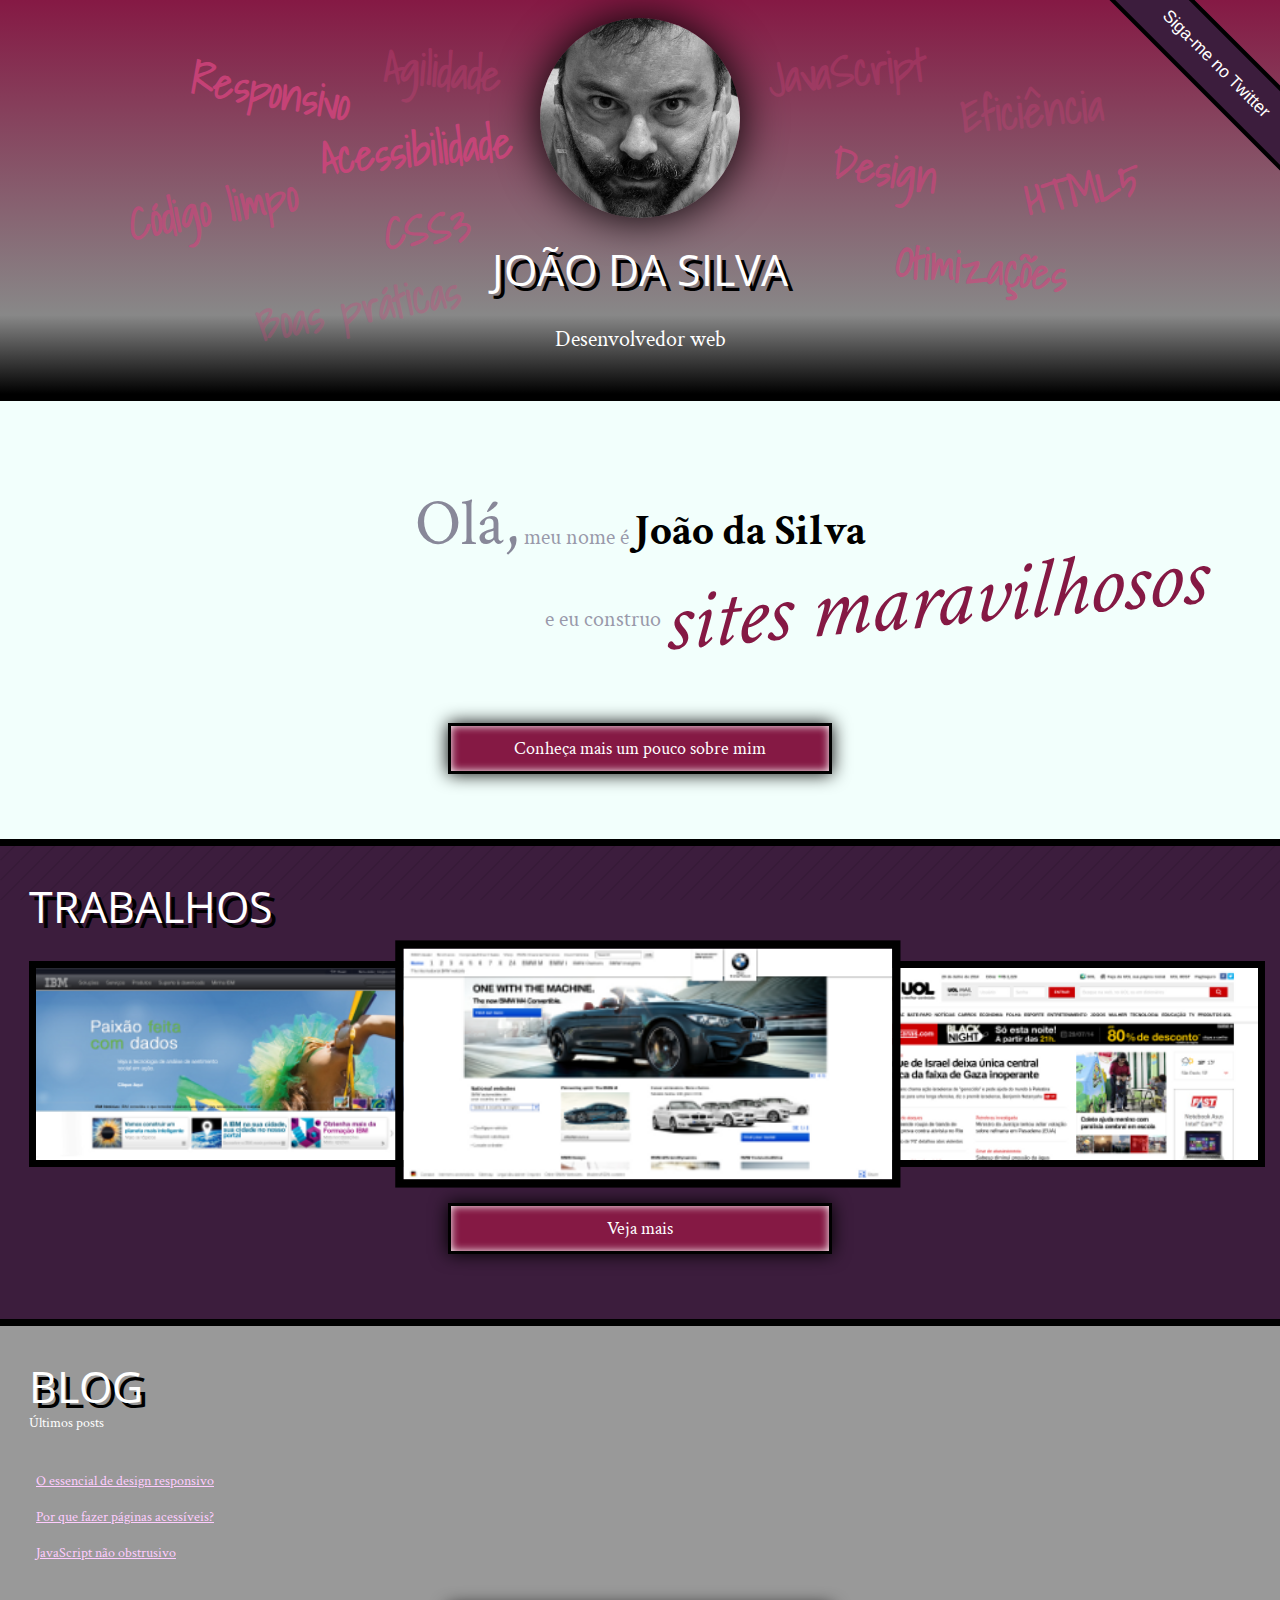
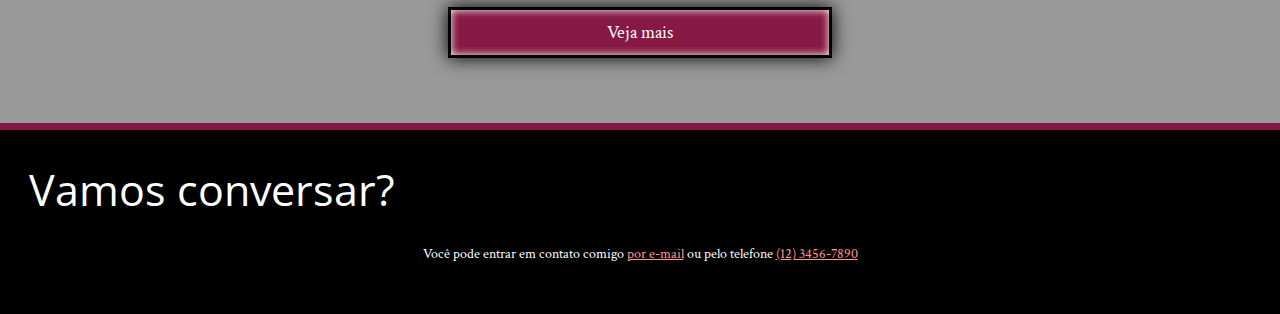
<file: index.html>
<!DOCTYPE html>
<html>
<head>
    <meta charset="UTF-8">
    <title>João da Silva - Desenvolvedor Web</title>
    <link rel="shortcut icon" href="css/img/favicon.png">
    <link rel="stylesheet" href="css/reset.css">
    <link rel="stylesheet" href="css/site.css">
    <link rel="stylesheet" href="css/index.css">
    <link rel="stylesheet" href="http://fonts.googleapis.com/css?family=Crimson+Text:400,400italic,600">
    <link rel="stylesheet" href="http://fonts.googleapis.com/css?family=Open+Sans+Condensed:700">
    <link rel="stylesheet" href="http://fonts.googleapis.com/css?family=Shadows+Into+Light">
</head>
<body>
    <header class="titulo-principal">
        <img class="foto-home" src="css/img/eu.jpg" alt="Foto de João da Silva">
        <h1>João da Silva</h1>
        <p class="subtitulo-principal">Desenvolvedor web</p>
        <ul>
	        <li class="palavra-home eficiencia">Eficiência</li>
	        <li class="palavra-home boas-praticas">Boas práticas</li>
	        <li class="palavra-home codigo-limpo">Código limpo</li>
	        <li class="palavra-home css3">CSS3</li>
	        <li class="palavra-home html5">HTML5</li>
	        <li class="palavra-home javascript">JavaScript</li>
	        <li class="palavra-home acessibilidade">Acessibilidade</li>
	        <li class="palavra-home responsivo">Responsivo</li>
	        <li class="palavra-home otimizacoes">Otimizações</li>
	        <li class="palavra-home agilidade">Agilidade</li>
	        <li class="palavra-home design">Design</li>
    	</ul>
    	<a class="banner-twitter" href="http://twitter.com/joaodasilva">Siga-me no Twitter</a>
    </header>
    <main>
        <section class="secao-inicio saudacao">
            <p class="saudacao"><span class="saudacao-inicio">Olá,</span> meu nome é <strong>João da Silva</strong> <span class="saudacao-ultima-linha">e eu construo <em>sites maravilhosos</em></span></p>
            <a class="botao-index" href="bio.html">Conheça mais um pouco sobre mim</a>
        </section>
        <section class="secao-inicio trabalhos">
            <h2>Trabalhos</h2>
            <ul>
                <li><img src="css/img/bmw.png" alt="Site da BMW"></li>
                <li><img src="css/img/ibm.png" alt="Site da IBM"></li>
                <li><img src="css/img/uol.png" alt="Site da UOL"></li>
            </ul>
            <a class="botao-index" href="portifolio.html">Veja mais</a>
        </section>
        <section class="secao-inicio blog">
            <h2>Blog</h2>
            <small>Últimos posts</small>
            <ol>
                <li>
                    <a href="blog.html">O essencial de design responsivo</a>
                    <p class="inicio-post">Design responsivo tem ganho cada vez mais atenção como técnica de desenvolvimento de páginas web para dispositivos móveis. Mas como começar?</p>
                </li>
                <li>
                    <a href="blog.html">Por que fazer páginas acessíveis?</a>
                    <p class="inicio-post">Tem se falado cada vez sobre acessibilidade na web. Há diversas técnicas e diretivas a serem seguidas, inclusive da própria W3C. Mas vale a pena investir nisso?</p> 
                </li>
                <li>
                    <a href="blog.html">JavaScript não obstrusivo</a>
                    <p class="inicio-post">JavaScript é uma linguagem essencial hoje em dia para criar páginas ricas, interativas e dinâmicas. Porém, <em>há alguns cuidados que devem ser tomados ao colocarmos código JavaScript em nossas páginas</em>.</p>
                </li>
            </ol>
            <a class="botao-index" href="blog.html">Veja mais</a>
        </section>
    </main>
    <footer>
        <h2>Vamos conversar?</h2>
        <p>Você pode entrar em contato comigo <a href="contato.html">por e-mail</a> ou pelo telefone <a href="tel:+551234567890">(12) 3456-7890</a></p>
    </footer>
</body>
</html>
</file>
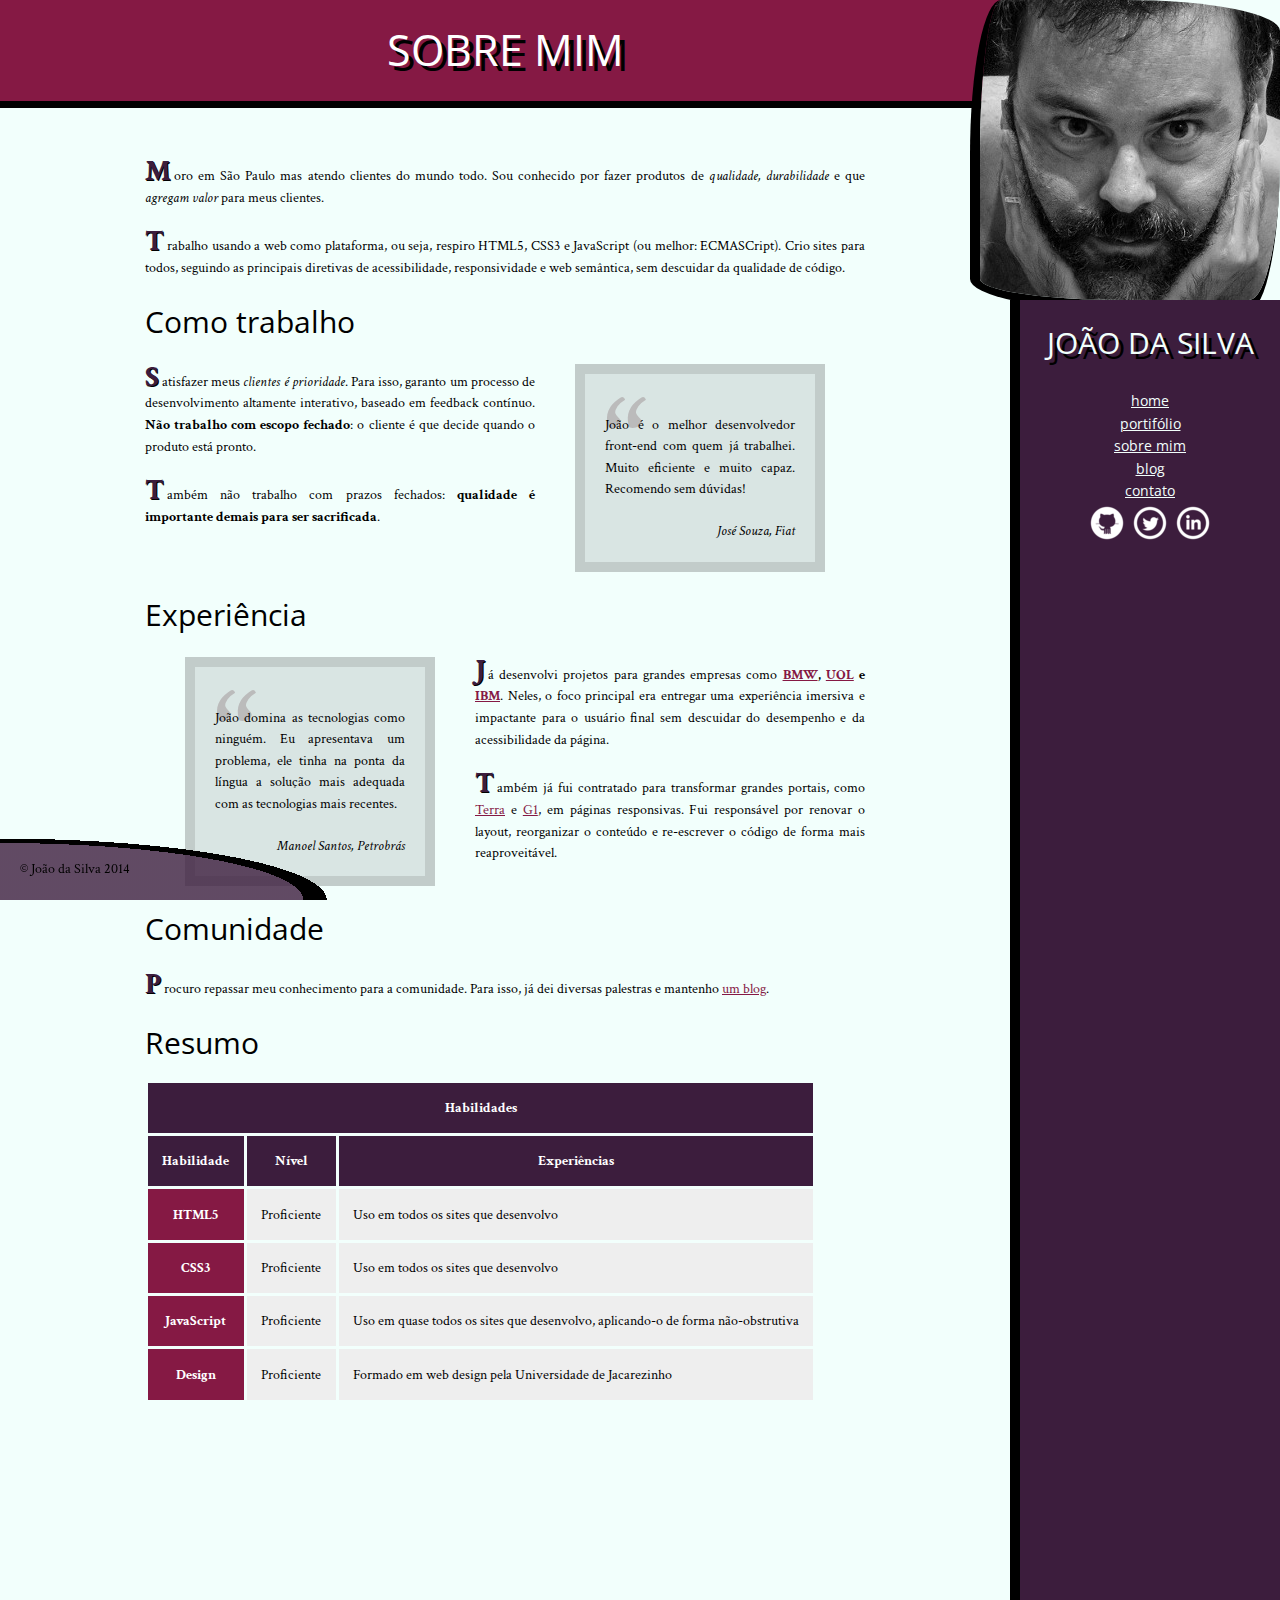
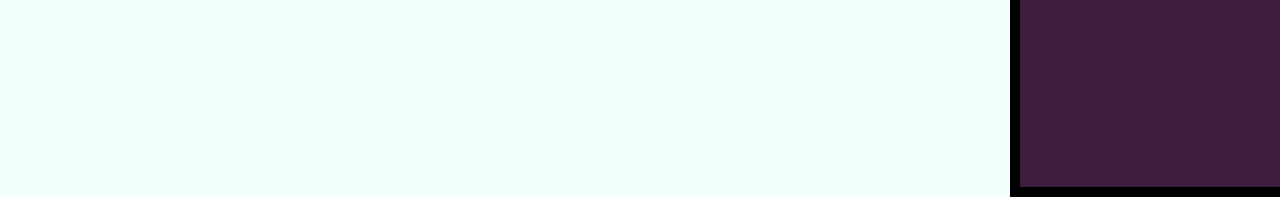
<file: bio.html>
<!DOCTYPE html>
<html>
	<head>
		<title>Biografia - João da Silva</title>
		<meta charset="utf-8">
		<link rel="icon" href="css/img/favicon.png">
		<link rel="stylesheet" type="text/css" href="css/reset.css">
		<link rel="stylesheet" href="css/site.css">
		<!-- carrega a fonte Crimson Text nas versões normal, itálico e negrito -->
		<link rel="stylesheet" href="http://fonts.googleapis.com/css?family=Crimson+Text:400,400italic,600">

		<!-- carrega a fonte Open Sans Condensed na versão negrito, -->
		<!-- que é a única necessária para os cabeçalhos            -->
		<link rel="stylesheet" href="http://fonts.googleapis.com/css?family=Open+Sans+Condensed:700">
	</head>
	<body>
		<main>
			<h1 class="titulo-principal">Sobre mim</h1>

			<div class="centralizar-texto">
				<p>Moro em São Paulo mas atendo clientes do mundo todo. Sou conhecido por fazer produtos de <em>qualidade, durabilidade</em> e que <em>agregam valor</em> para meus clientes.</p>

				<p>Trabalho usando a web como plataforma, ou seja, respiro HTML5, CSS3 e JavaScript (ou melhor: ECMASCript). Crio sites para todos, seguindo as principais diretivas de acessibilidade, responsividade e web semântica, sem descuidar da qualidade de código.</p>
				

					<h2>Como trabalho</h2>

					<blockquote tabindex="1" class="citacoes fiat">
						<p>João é o melhor desenvolvedor front-end com quem já trabalhei. Muito eficiente e muito capaz. Recomendo sem dúvidas!</p>
	   					<cite> José Souza, Fiat</cite>
	    			</blockquote>

	    		
					<p>Satisfazer meus <em>clientes é prioridade</em>. Para isso, garanto um processo de desenvolvimento altamente interativo, baseado em feedback contínuo. <strong>Não trabalho com escopo fechado</strong>: o cliente é que decide quando o produto está pronto.</p>

					<p>Também não trabalho com prazos fechados: <strong>qualidade é importante demais para ser sacrificada</strong>.</p>
				

				<h2>Experiência</h2>

					<blockquote class="citacoes petrobras">
						<p>João domina as tecnologias como ninguém. Eu apresentava um problema, ele tinha na ponta da língua a solução mais adequada com as tecnologias mais recentes.</p>
	    				<cite>Manoel Santos, Petrobrás</cite>
	    			</blockquote>

	    		
					<p>Já desenvolvi projetos para grandes empresas como <strong><a href="https://www.bmw.com/en/index.html">BMW</a>, <a href="https://www.uol.com.br/">UOL</a> e <a href="https://www.ibm.com">IBM</a></strong>. Neles, o foco principal era entregar uma experiência imersiva e impactante para o usuário final sem descuidar do desempenho e da acessibilidade da página.</p>

					<p>Também já fui contratado para transformar grandes portais, como <a href="https://www.terra.com.br/">Terra</a> e <a href="https://g1.globo.com/">G1</a>, em páginas responsivas. Fui responsável por renovar o layout, reorganizar o conteúdo e re-escrever o código de forma mais reaproveitável.</p>
				

				<h2>Comunidade</h2>

				
					<p>Procuro repassar meu conhecimento para a comunidade. Para isso, já dei diversas palestras e mantenho <a href="blog.html">um blog</a>.</p>

				<h2 class="subtitulo-texto">Resumo</h2>
				<table class="habilidades">
				    <thead>
				    	<tr>
							<th colspan="3" class="subtitulo-texto">Habilidades</th>
						</tr>
				        <tr>
				            <th>Habilidade</th>
				            <th>Nível</th>
				            <th>Experiências</th>
				        </tr>
				    </thead>
				    <tbody>
				        <tr>
				            <th>HTML5</th>
				            <td>Proficiente</td>
				            <td>Uso em todos os sites que desenvolvo</td>
				        </tr>
				        <tr>
				            <th>CSS3</th>
				            <td>Proficiente</td>
				            <td>Uso em todos os sites que desenvolvo</td>
				        </tr>
				        <tr>
				            <th>JavaScript</th>
				            <td>Proficiente</td>
				            <td>Uso em quase todos os sites que desenvolvo, aplicando-o de forma não-obstrutiva</td>
				        </tr>
				        <tr>
				            <th>Design</th>
				            <td>Proficiente</td>
				            <td>Formado em web design pela Universidade de Jacarezinho</td>
				        </tr>
				    </tbody>
				</table>
			</div>
		</main>
		<img class="minha-foto" src="css/img/eu.jpg" alt="Foto de João da Silva">
		<aside class="navegacao-site">
		<h1>João da Silva</h1>
			<nav>
				<ul>
					<li><a href="index.html">Home</a></li>
					<li><a href="portifolio.html">Portifólio</a></li>
					<li><a href="bio.html">Sobre mim</a></li>
					<li><a href="blog.html">Blog</a></li>
					<li><a href="contato.html">Contato</a></li>
				</ul>
			</nav>
			<ul class="icones-sociais">
				<li><a class="github" href="https://github.com/git-joaodasilva" data-tooltip="Veja meus projetos opensource">Github</a></li>

				<li><a class="twitter" href="https://twitter.com/twitter-joaodasilva" data-tooltip="Siga-me no Twitter">Twitter</a></li>

				<li><a class="linkedin" href="https://br.linkedin.com/pub/linkedin-joao-da-silva/32/4/508" data-tooltip="Veja meu currículo">LinkedIn</a></li>

			</ul>
		</aside>
		<footer id="rodape-pagina">
			&copy; João da Silva 2014
		</footer>
	</body>
</html>
</file>
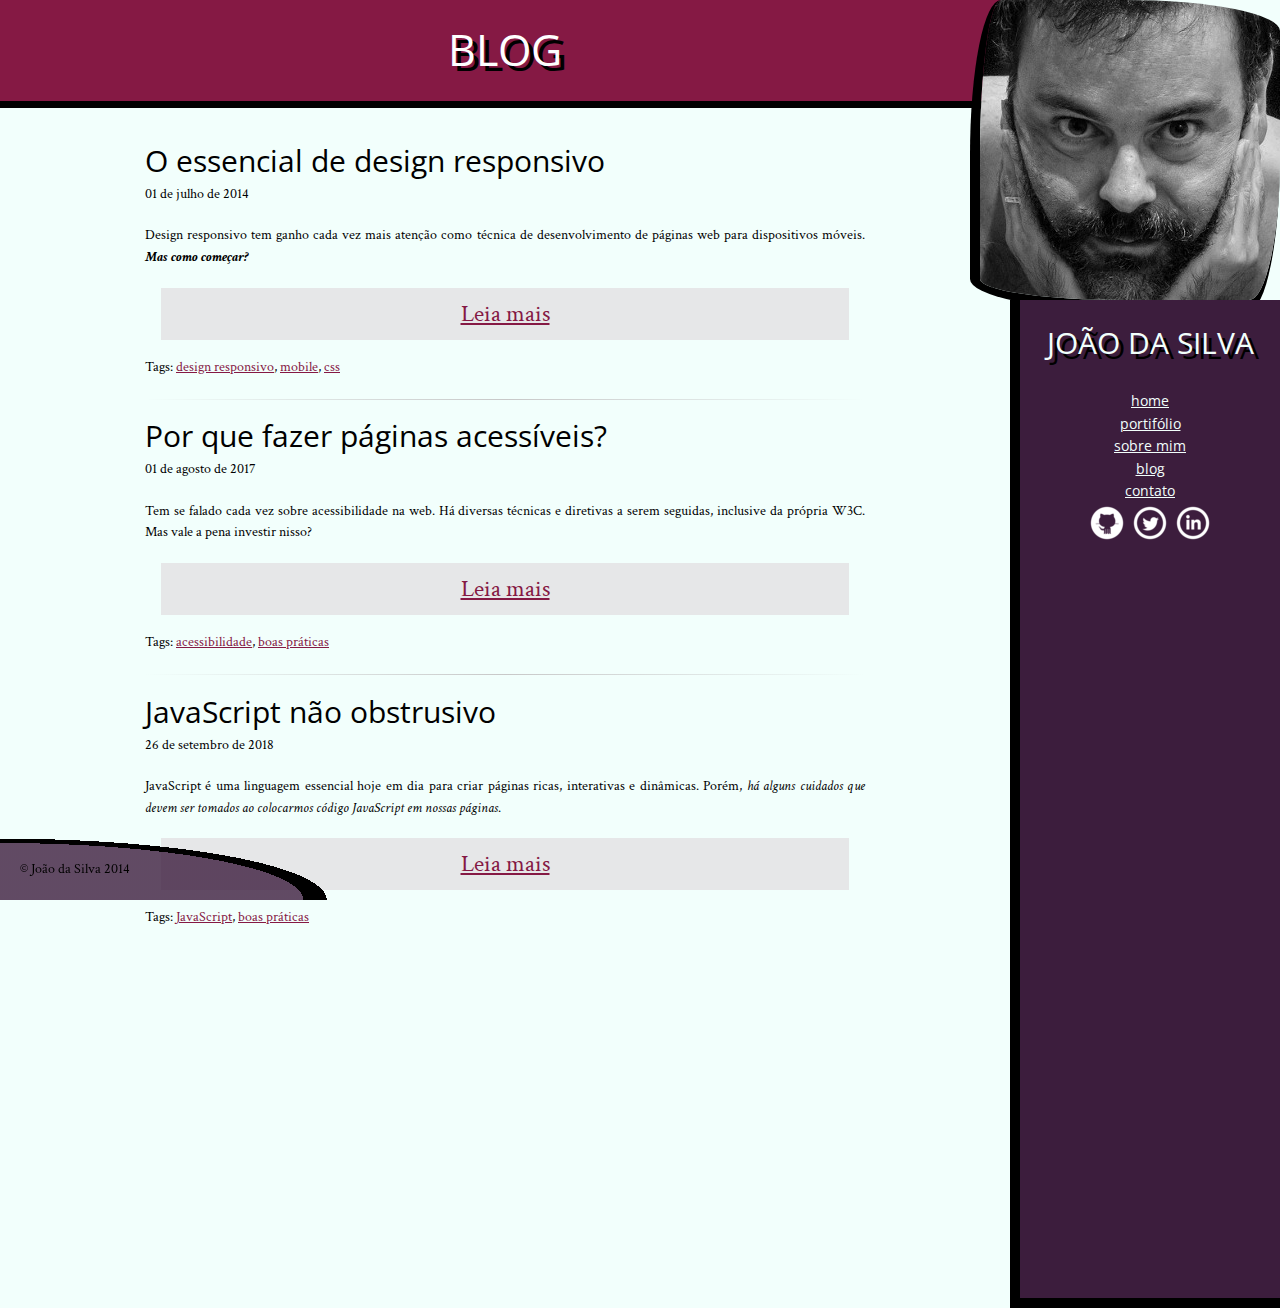
<file: blog.html>
<!DOCTYPE html>
<html>
<head>
	<title>Blog - João da Silva</title>
	<meta charset="utf-8">
	<link rel="icon" href="css/img/favicon.png">
	<link rel="stylesheet" type="text/css" href="css/reset.css">
	<link rel="stylesheet" type="text/css" href="css/site.css">
	<!-- carrega a fonte Crimson Text nas versões normal, itálico e negrito -->
	<link rel="stylesheet" href="http://fonts.googleapis.com/css?family=Crimson+Text:400,400italic,600">

	<!-- carrega a fonte Open Sans Condensed na versão negrito, -->
	<!-- que é a única necessária para os cabeçalhos            -->
	<link rel="stylesheet" href="http://fonts.googleapis.com/css?family=Open+Sans+Condensed:700">
	
</head>
<body>
	<main>
		<h1 class="titulo-principal">Blog</h1>
		<div class="centralizar-texto">
		<article class="post-blog">
			<h2>O essencial de design responsivo</h2>
			<time datetime="2014-07-01">01 de julho de 2014</time>

			
			<p>Design responsivo tem ganho cada vez mais atenção como técnica de desenvolvimento de páginas web para dispositivos móveis. <em><strong>Mas como começar?</strong></em></p> <a href="#" class="leia-mais">Leia mais</a> 
			<footer>Tags: <a href="#"> design responsivo</a>, <a href="#"> mobile</a>, <a href="#"> css</a></footer>
			
		</article>

		<article class="post-blog">
			<h2>Por que fazer páginas acessíveis?</h2>
			<time datetime="2017-08-11">01 de agosto de 2017</time>
		
			
			<p>Tem se falado cada vez sobre acessibilidade na web. Há diversas técnicas e diretivas a serem seguidas, inclusive da própria W3C. Mas vale a pena investir nisso?</p> <a href="#" class="leia-mais">Leia mais</a> 
			<footer>Tags: <a href="#"> acessibilidade</a>, <a href="#"> boas práticas</a></footer>
			
		</article>

		<article class="post-blog">
			<h2>JavaScript não obstrusivo</h2>
			<time datetime="2018-09-26">26 de setembro de 2018</time>

			
			<p>JavaScript é uma linguagem essencial hoje em dia para criar páginas ricas, interativas e dinâmicas. Porém, <em>há alguns cuidados que devem ser tomados ao colocarmos código JavaScript em nossas páginas</em>.</p> <a href="#" class="leia-mais">Leia mais</a> 
			<footer>Tags: <a href="#"> JavaScript</a>, <a href="#"> boas práticas</a></footer>
			
		</article>
		</div>
	</main>
	<img class="minha-foto" src="css/img/eu.jpg" alt="Foto de João da Silva">
	<aside class="navegacao-site">
	<h1>João da Silva</h1>
		<nav>
			<ul>
				<li><a href="index.html">Home</a></li>
				<li><a href="portifolio.html">Portifólio</a></li>
				<li><a href="bio.html">Sobre mim</a></li>
				<li><a href="blog.html">Blog</a></li>
				<li><a href="contato.html">Contato</a></li>
			</ul>
		</nav>
		<ul class="icones-sociais">
				<li><a class="github" href="https://github.com/git-joaodasilva" data-tooltip="Veja meus projetos opensource">Github</a></li>

				<li><a class="twitter" href="https://twitter.com/twitter-joaodasilva" data-tooltip="Siga-me no Twitter">Twitter</a></li>

				<li><a class="linkedin" href="https://br.linkedin.com/pub/linkedin-joao-da-silva/32/4/508" data-tooltip="Veja meu currículo">LinkedIn</a></li>

		</ul>
	</aside>
	<footer id="rodape-pagina">
		&copy; João da Silva 2014
	</footer>
</body>
</html>
</file>
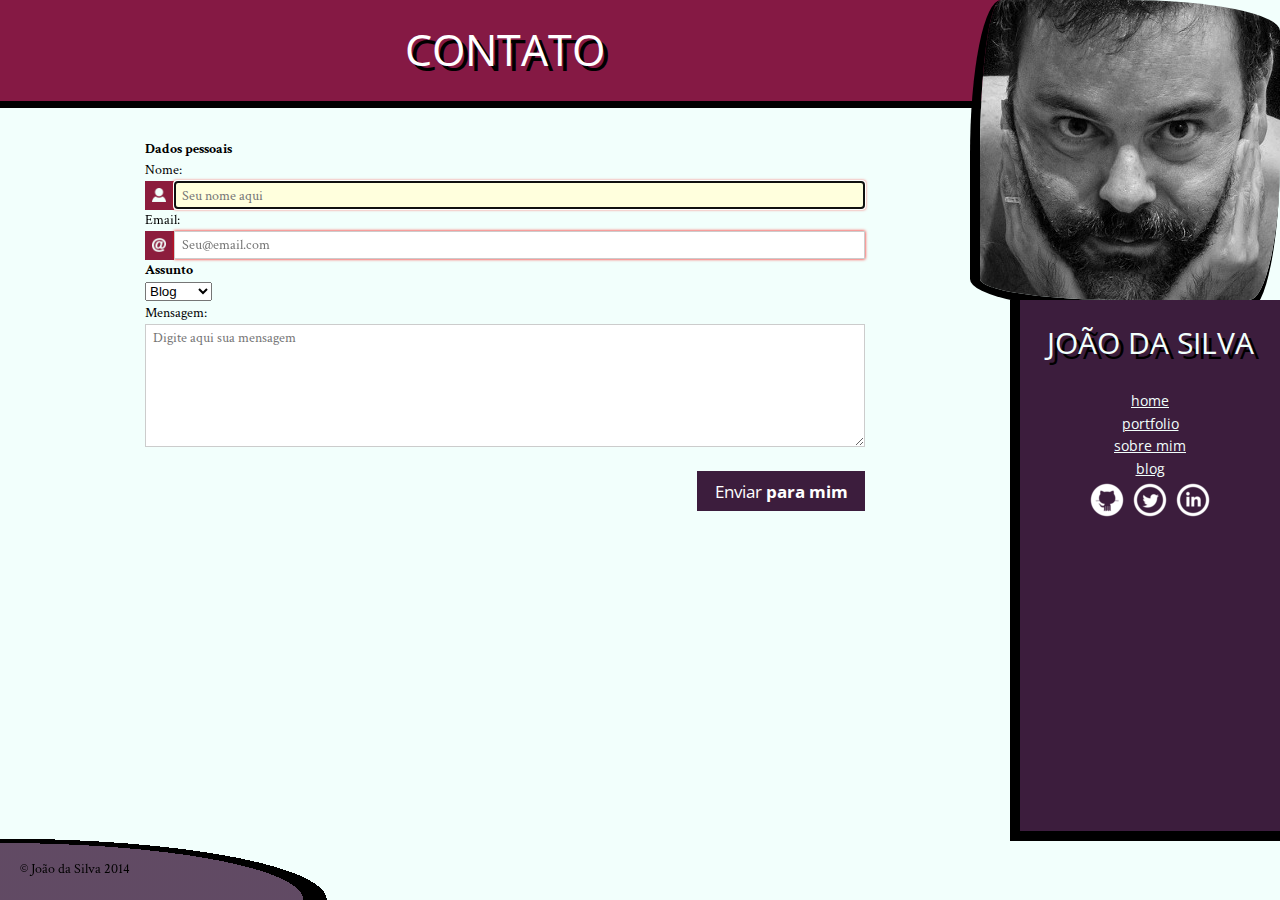
<file: contato.html>
<!DOCTYPE html>
<html>
<head>
    <meta charset="utf-8">
    <title>João da Silva - Contato</title>
    <link rel="icon" href="css/img/favicon.png">
    <link rel="stylesheet" href="css/reset.css">
    <link rel="stylesheet" href="css/site.css">
    <link rel="stylesheet" href="css/contato.css">
    <link rel="stylesheet" href="http://fonts.googleapis.com/css?family=Crimson+Text:400,400italic,600">
    <link rel="stylesheet" href="http://fonts.googleapis.com/css?family=Open+Sans+Condensed:700">
</head>
<body>
    <main>
        <h1 class="titulo-principal">Contato</h1>
        <div>
            <form>
                <fieldset>
                    <legend>Dados pessoais</legend>
                    <label for="nome">Nome:</label>
                    <input id="nome" name="nome" placeholder="Seu nome aqui" autofocus required pattern="[A-Za-z ']{4,}" title="O nome precisa ter pelo menos 4 caracteres">
                    <label for="email">Email:</label>
                    <input id="email" name="email" placeholder="Seu@email.com" type="email" required>
                </fieldset>


                <fieldset>
                    <legend>Assunto</legend>
                    
                    <select name="assunto">
                        <option value="blog">Blog</option>
                        <option value="servico">Serviço</option>
                        <option value="outro">Outro</option>
                    </select>
                </fieldset>

                <label for="msg">Mensagem:</label>
                <textarea id="msg" name="mensagem" cols="30" rows="6" required placeholder="Digite aqui sua mensagem"></textarea>

                <button type="Submit">Enviar <strong>para mim</strong></button> 
                
            </form>
        </div>
    </main>
    <img src="css/img/eu.jpg" alt="Minha foto" class="minha-foto">
    <aside class="navegacao-site">
        <h1>João da Silva</h1>
        <nav>
            <ul>
                <li><a href="index.html">Home</a></li>
                <li><a href="portfolio.html">Portfolio</a></li>
                <li><a href="bio.html">Sobre mim</a></li>
                <li><a href="blog.html">Blog</a></li>
                
            </ul>
        </nav>
        <ul class="icones-sociais">
            <li>
                <a href="https://github.com/joaodasilva" class="github" data-tooltip="Veja meus projetos opensource">
                    Github
                </a>
            </li>
            <li>
                <a href="https://twitter.com/joaodasilva" class="twitter" data-tooltip="Siga-me no Twitter">
                    Twitter
                </a>
            </li>
            <li>
                <a href="https://br.linkedin.com/pub/joão-da-silva/32/4/508" class="linkedin" data-tooltip="Veja meu currículo">
                    LinkedIn
                </a>
            </li>
        </ul>
    </aside>
    <footer id="rodape-pagina">
        &copy; João da Silva 2014
    </footer>
</body>
</html>
</file>
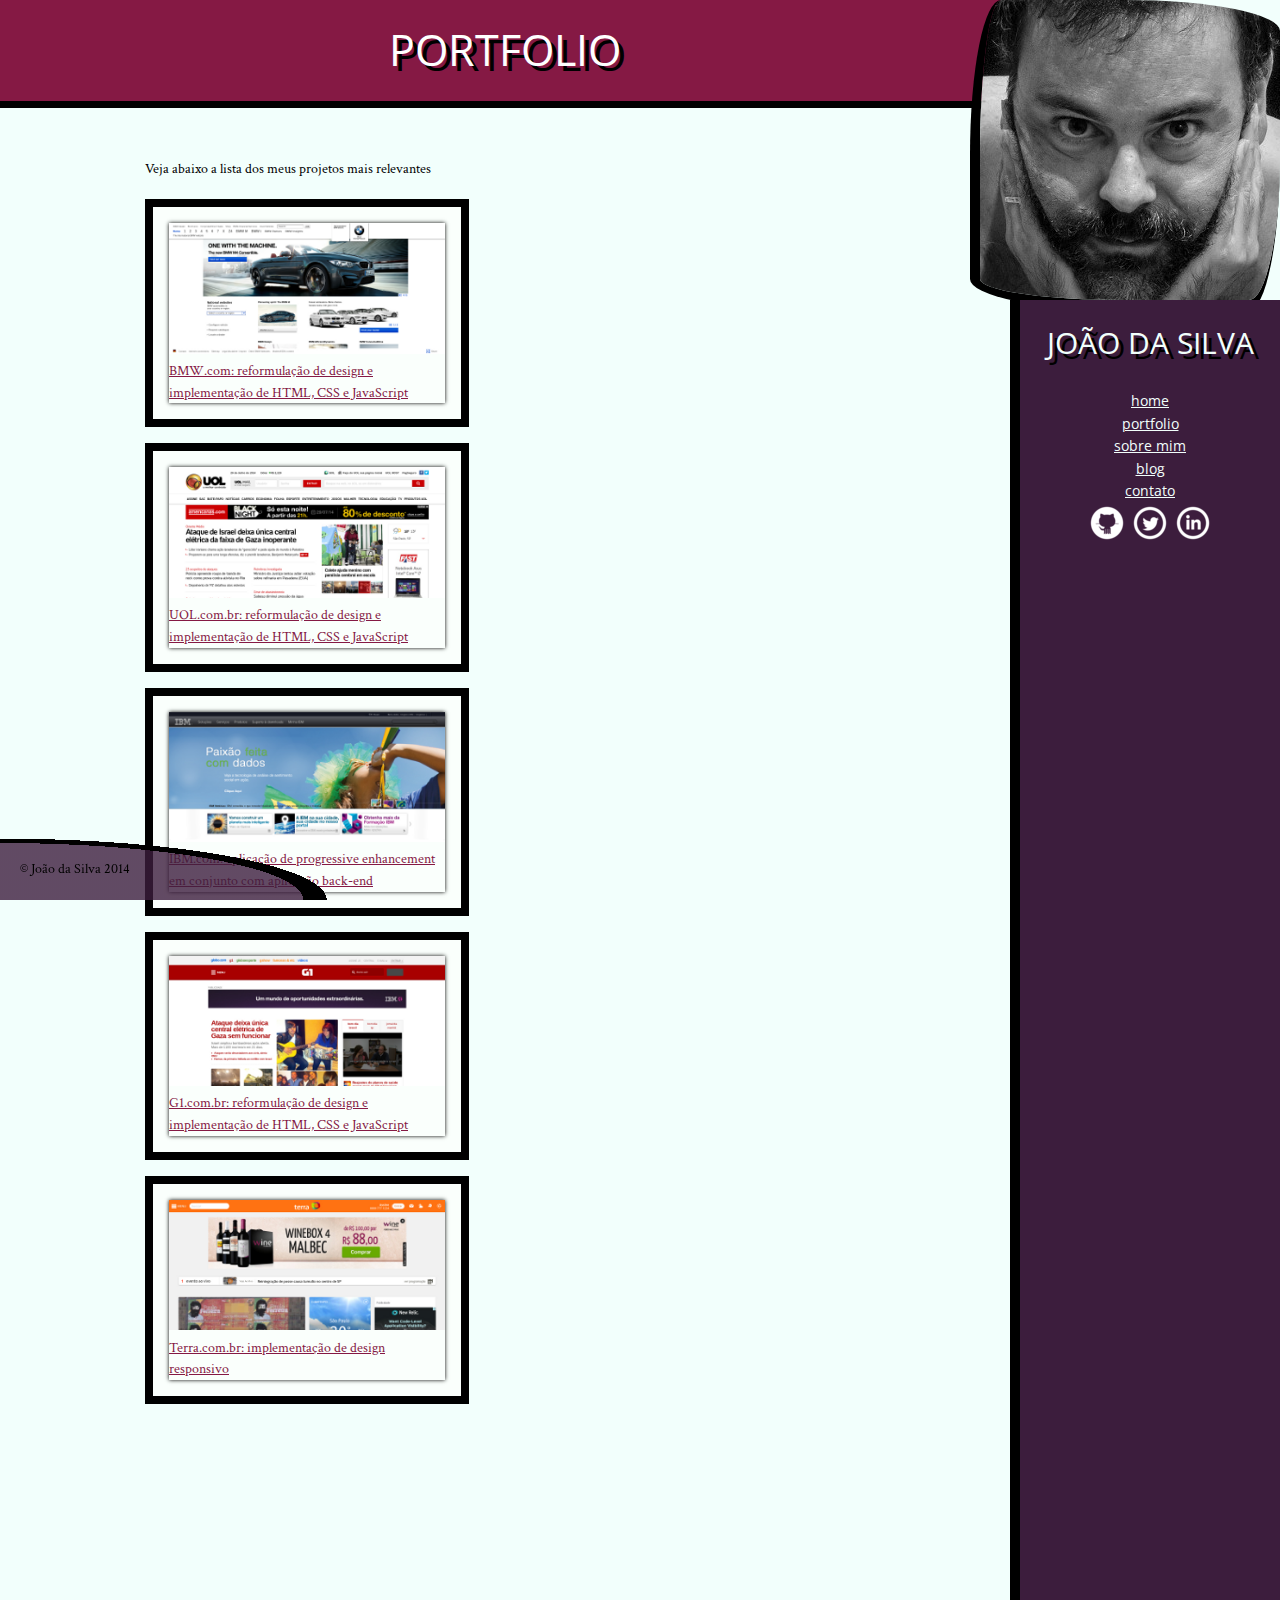
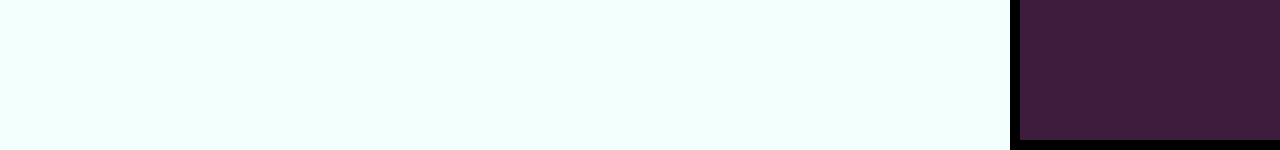
<file: portifolio.html>
<!DOCTYPE html>
<html>
    <head>
        <title>Portfolio - João da Silva</title>
        <meta charset="utf-8">
        <link rel="icon" href="css/img/favicon.png">
        <link rel="stylesheet" href="css/reset.css">
        <link rel="stylesheet" href="css/site.css">
        <link rel="stylesheet" href="css/portifolio.css">
        <link rel="stylesheet" href="http://fonts.googleapis.com/css?family=Crimson+Text:400,400italic,600">
        <link rel="stylesheet" href="http://fonts.googleapis.com/css?family=Open+Sans+Condensed:700">
    </head>
    <body>
        <main>
            <h1 class="titulo-principal">Portfolio</h1>
            <div>
                <p>Veja abaixo a lista dos meus projetos mais relevantes</p>
                <ul class="portfolio">
                    <li>
                        <a href="http://bmw.com">
                            <figure>
                                <img src="css/img/bmw.png" alt="Site da BMW">
                                <figcaption>BMW.com: reformulação de design e implementação de HTML, CSS e JavaScript</figcaption>
                            </figure>
                        </a>
                    </li>
                    <li>
                        <a href="http://uol.com.br">
                            <figure>
                                <img src="css/img/uol.png" alt="Front-page da UOL">
                                <figcaption>UOL.com.br: reformulação de design e implementação de HTML, CSS e JavaScript</figcaption>
                            </figure>
                        </a>
                    </li>
                    <li>
                        <a href="http://www.ibm.com.br">
                            <figure>
                                <img src="css/img/ibm.png" alt="Site da IBM">
                                <figcaption>IBM.com: aplicação de progressive enhancement em conjunto com aplicação back-end</figcaption>
                            </figure>
                        </a>
                    </li>
                    <li>
                        <a href="http://g1.com.br">
                            <figure>
                                <img src="css/img/g1.png" alt="Front-page do portal G1">
                                <figcaption>G1.com.br: reformulação de design e implementação de HTML, CSS e JavaScript</figcaption>
                            </figure>
                        </a>
                    </li>
                    <li>
                        <a href="http://terra.com.br">
                            <figure>
                                <img src="css/img/terra.png" alt="Front-page do portal Terra">
                                <figcaption>Terra.com.br: implementação de design responsivo</figcaption>
                            </figure>
                        </a>
                    </li>
                </ul>
            </div>
        </main>
        <img src="css/img/eu.jpg" alt="Minha foto" class="minha-foto">
        <aside class="navegacao-site">
            <h1>João da Silva</h1>
            <nav>
                <ul>
                    <li><a href="index.html">Home</a></li>
                    <li><a href="portfolio.html">Portfolio</a></li>
                    <li><a href="bio.html">Sobre mim</a></li>
                    <li><a href="blog.html">Blog</a></li>
                    <li><a href="contato.html">Contato</a></li>
                </ul>
            </nav>
            <ul class="icones-sociais">
                <li>
                    <a href="https://github.com/joaodasilva" class="github" data-tooltip="Veja meus projetos opensource">
                        Github
                    </a>
                </li>
                <li>
                    <a href="https://twitter.com/joaodasilva" class="twitter" data-tooltip="Siga-me no Twitter">
                        Twitter
                    </a>
                </li>
                <li>
                    <a href="https://br.linkedin.com/pub/joão-da-silva/32/4/508" class="linkedin" data-tooltip="Veja meu currículo">
                        LinkedIn
                    </a>
                </li>
            </ul>
        </aside>
        <footer id="rodape-pagina">
            &copy; João da Silva 2014
        </footer>
    </body>
</html>
</file>
<file: css/site.css>
html{
	animation: aparecePrinc 5s ease-in;
	
    overflow-x: hidden;
    height: 100%;
}
@keyframes aparecePrinc{
	0%{
		opacity: 0;
	}
	50%{
		opacity: 1;
	}
	100%{
		opacity: 2;
	}
}
html{
	font-size: 90%;
}
body {
	font-family: "Crimson Text", "Times New Roman", serif;
	background-color: #F2FFFC;

	line-height: 1.5;
	display: flex;
	flex-wrap: wrap;
	
}

h1, h2 {
	font-family: "Open Sans Condensed", "Arial", sans-serif;
}

.titulo-principal {
    font-size: 300%;
    text-align: center;
    background-color: #851944;
    color: #FFF;
    padding: 1.25rem;
    border-bottom: .5rem solid #000;
}

p {
	text-align: justify;
	margin: 20px 0;
}

.citacoes {
	background-color: #D9E5E3;
    border: 10px solid #C2CCCA;
    padding: 20px;
    margin: 20px 40px;
    width: 250px;
    box-sizing: border-box;
    transition: transform 1s linear, box-shadow 2s linear;
    transition-delay: 0s, 1s;
    position: relative;
    animation: quica 1s infinite;
    animation-direction: alternate;
    animation-timing-function: ease-in;
}
@keyframes quica{
	0%{
		top: 0;
	}

	100%{
		top: 1em;
	}
}

.navegacao-site {
	background-color: #3C1D3D;
	color: #F2FFFC;
	padding: 20px;
	text-align: center;

}
nav a {
	color: #F2FFFC;
}

main a {
	color: #851944;
}

aside a {
	color: inherit;
	font-family: "Open Sans Condensed", sans-serif;
}
.centralizar-texto {
	width: 720px;
	margin-right: auto;
	margin-left: auto;
	padding-bottom: 80px;
}

main div{
	width: 720px;
	margin: auto;
	padding: 30px 0;
}
ul{
	list-style-type:none;
}
h2{
	font-size: 30px;
	clear: both;
}
aside h1{
	font-size: 30px;
	margin-bottom: 25px;

}
strong {
	font-weight: bold;
}
em{
	font-style: italic;
}
.icones-sociais li {
	display: inline-block;

}
#rodape-pagina {
    
    background-image: radial-gradient(ellipse at left bottom,
    rgba(60, 29, 61, 0.8),
    rgba(60, 29, 61, 0.8) 65%,
    black 65%,
    black 70%,
    transparent 70%,
    transparent);
	width:100%;
	background-size: 25% 100%;
	background-repeat: no-repeat;
	text-align: ;
	position: fixed;
    bottom: 0;
    left: 0;
    padding: 20px;
}
.post-blog + .post-blog{
	padding-top: 1em;
	margin-top: 1.5em;
	background-size: 100% 1px;
	background-repeat: no-repeat;
	background-image: linear-gradient(to right,
    rgba(200, 200, 200, 0),
    rgba(200, 200, 200, 1),
    rgba(200, 200, 200, 0));
    background-repeat: no-repeat;
    background-position: top center;
}
.leia-mais{
	padding: 8px;
	margin: 16px;
	display: block;
	font-size: 24px;
	text-align: center;
	background-color: #E6E7E8;
}
.icones-sociais a {
	width: 40px;
	height: 40px;
	display: inline-block;
	text-indent: -99999px;
}
.github{
	background-image: url(img/github.png);
}
.twitter{
	background-image: url(img/twitter.png);
}
.linkedin{
	background-image: url(img/linkedin.png);
}
h1{
	text-transform: uppercase;
	text-shadow: 5px 5px #000;
}
nav a{
	text-transform: lowercase;
}
.citacoes:nth-of-type(odd){
	float: right;
}
.citacoes:nth-of-type(even){
	float: left;
}
aside, .minha-foto{
	border-left: 10px solid black;
	border-bottom: 10px solid black;
	float: right;
	
	box-sizing: border-box;
}
main{
	flex-grow: 1;
	width: calc(100% - 0.9 * 300px);
}
cite {
	float: right;
	font-style: italic;

}
.minha-foto{
	background-image: url(img/eu.jpg);
	position: absolute;
	top: 0px;
	right: 0px;
	border-radius: 10% 50% / 50% 10%;
}
aside{
	width: calc(0.9 * 300px);
	float: right;
	position: relative;
	top: 300px;
}
main a:hover,
main a:focus,
footer a:hover,
footer a:focus,
.banner-twitter:hover,
.banner-twitter:focus {
	color:red;
}
.navegacao-site a:hover,
.navegacao-site a:focus{
	text-shadow: 0 0 2px pink;
}
.citacoes:hover,
.citacoes:focus{
	box-shadow: 0 0 0 99999px rgba(0,0,0,.8);
	animation-play-state: paused;
}
.citacoes:nth-of-type(odd):hover,
.citacao:nth-of-type(odd):focus{
	transform: scale(1.2) rotate(5deg);
}
.citacoes:nth-of-type(even):hover,
.citacao:nth-of-type(even):focus{
	transform: scale(1.2) rotate(-5deg);
}
.centralizar-texto > p::first-letter {
    font-size: 200%;
    font-weight: bold;
    color: #3C1D3D;
    text-shadow: 1px 1px #000;
    margin-right: .2ch;
    line-height: 1;
}
.citacoes::before{
	content: '“';
	position: absolute;
	font-size: 10em;
	color: #bbb;
	line-height: .8;
}
.citacoes > p{
	position: relative;
}

.icones-sociais a {
    position: relative;
}

.icones-sociais a:hover::after,
.icones-sociais a:focus::after {
    content: attr(data-tooltip);
    position: absolute;
    top: 100%;
    right: 0;
    text-indent: 0;
    width: 300%;
    background: black;
    font-size: .75em;
}
.icones-sociais a:hover::before,
.icones-sociais a:focus::before {
    content: '';
    width: 1em;
    height: 1em;
    background-color: black;
    position: absolute;
    bottom: 0;
    left: 0;
    transform: translateY(.5em) rotate(45deg);
}
.habilidades th {
    font-weight: bold;
    background-color: #851944;
    color: white;
}
.habilidades thead th {
    background-color: #3C1D3D;
}
.habilidades td {
    background-color: #eee;
}
.habilidades th,
.habilidades td {
    padding: 1em;
}

.habilidades {
    border-collapse: separate;
    border-spacing: .25em;
    margin: 1em 0;
}
</file>
<file: css/index.css>
body{
    display: block;
}
.titulo-principal{
    background-image: linear-gradient(to bottom, #851944, #888 80%,#000);
}
.inicio-post{
    color: #000;
    background-color: #FFF;
    position: absolute;
    top: 3em;
    right: 3em;
    height: 3em;
    padding: 1em;
}
.foto-home {
    height: 200px;
    border-radius: 50%;
    box-shadow: 0 0 1em #000;
}

.saudacao p {
    font-size: 1.5em;
    color: #99A;
    line-height: 1;
    padding: 2em;
}

.saudacao-inicio {
    font-size: 3em;
    color: #889;
}

.saudacao-ultima-linha {
    text-align: right;
    display: block;
}

.saudacao strong {
    font-size: 2em;
    color: #000;
}

.saudacao em {
    color: #851944;
    font-size: 4em;
}

.botao-index {
    font-size: 1.25em;
    background-color: #851944;
    color: #FFF;
    padding: .5em;
    border: .2em solid black;
    width: 40ch;
    margin: 2em auto;
    display: block;
    text-align: center;
    box-shadow: 0 0 1em #000, inset 0 0 .5em #FFF;
}

.secao-inicio {
    padding: 2em;
}

.secao-inicio h2 {
    font-size: 3em;
    text-shadow: 5px 5px #000;
    text-transform: uppercase;
    margin-bottom: .5em;
}

.trabalhos {
    background-color: #3C1D3D;
    border-top: .5em solid #000;
    border-bottom: .5em solid #000;
    background-image: linear-gradient(135deg,
                        transparent,
                        transparent 14px,
                        rgba(0, 0, 0, 0.1) 14px,
                        rgba(0, 0, 0, 0.1) 15px,
                        transparent 15px,
                        transparent);
    background-size: 20px 20px;
    background-attachment: fixed;
}

.trabalhos h2 {
    color: #FFF;
}



.trabalhos img {
    width: 100%;
    display: block;
    border: .5em solid black;
}

.blog {
    background-color: #999;
    color: #FFF;
    border-bottom: .5em solid #851944;
    position: relative;
    background-image: linear-gradient(45deg,
                        transparent,
                        transparent 14px,
                        rgba(255, 255, 255, 0.1) 14px,
                        rgba(255, 255, 255, 0.1) 15px,
                        transparent 15px,
                        transparent);
    background-size: 20px 20px;
    background-attachment: fixed;
}

.blog small {
    position: relative;
    top: -2em;
}

.blog li a {
    color: #FCF;
    padding: .5em;
    display: block;
}

footer {
    background-color: #000;
    color: #FFF;
    padding: 2em;
}

footer h2 {
    font-size: 3em;
}

footer a {
    color: #F99;
}

main {
    width: 100%;
    padding-bottom: 0;
    float: none;
}
.eficiencia {
    position: absolute;
    top: 20%;
    left: 75%;
    -webkit-transform: rotate(-5deg);
    transform: rotate(-5deg);
    opacity: .3;
}
.palavra-home{
    position: absolute;
    font-family: "Shadows Into Light", cursive;
    font-weight: bold;
    color: #D5447E;
    
}
@keyframes aparece{
    0% {
        opacity: 0;
        transform: scale(0.01);
    }
}
.boas-praticas {
    position: absolute;
    top: 70%;
    left: 20%;
    -webkit-transform: rotate(-10deg);
    transform: rotate(-10deg);
    opacity: .3;
}
.codigo-limpo {
    position: absolute;
    top: 45%;
    left: 10%;
    -webkit-transform: rotate(-10deg);
    transform: rotate(-10deg);
    opacity: .6;
}
.css3 {
    position: absolute;
    top: 50%;
    left: 30%;
    -webkit-transform: rotate(-5deg);
    transform: rotate(-5deg);
    opacity: .6;
}
.html5 {
    position: absolute;
    top: 40%;
    left: 80%;
    -webkit-transform: rotate(-10deg);
    transform: rotate(-10deg);
    opacity: .6;
}
.javascript {
    position: absolute;
    top: 10%;
    left: 60%;
    -webkit-transform: rotate(-5deg);
    transform: rotate(-5deg);
    opacity: .3;
}
.acessibilidade {
    position: absolute;
    top: 30%;
    left: 25%;
    -webkit-transform: rotate(-5deg);
    transform: rotate(-5deg);
    opacity: .8;
}
.responsivo {
    position: absolute;
    top: 15%;
    left: 15%;
    -webkit-transform: rotate(10deg);
    transform: rotate(10deg);
    opacity: .8;
}
.otimizacoes {
    position: absolute;
    top: 60%;
    left: 70%;
    -webkit-transform: rotate(5deg);
    transform: rotate(5deg);
    opacity: .6;
}
.agilidade {
    position: absolute;
    top: 10%;
    left: 30%;
    -webkit-transform: rotate(5deg);
    transform: rotate(5deg);
     opacity: .3;
}
.design {
    position: absolute;
   top: 35%;
    left: 65%;
    -webkit-transform: rotate(10deg);
    transform: rotate(10deg);
     opacity: .6;
}
.titulo-principal{
    position: relative;
}
p{
    text-align: center;
}
.blog p {
    position: absolute;
    top: 4em;
    height: 8em;
    left: 30%;
    right: 4em;
    background-color: #F2FFFC;
    color: #000;
    padding: 1.5em;
    display:none;
}
.blog .mais-recente {
    background-color: #F2FFFC;
}

.blog .mais-recente a {
    color: #F26;
}
.blog li {
    width: 30%;
}
.saudacao em{
    color: #851944;
    font-size: 4em;
    transform: rotate(-5deg) skew(-10deg);
    display: inline-block;
}
.banner-twitter {
    position: absolute;
    top: 0;
    right: 0;
    transform-origin: 0 0;
    transform: translate(calc(.707 * (3.5em - 100%) + 100%), calc(-.707 * 3.5em)) rotate(45deg);
    
    width: 14em;
    line-height: 1;
    padding: 1em 0;
    box-sizing: border-box;

    text-align: center;
    text-decoration: none;
    background-color: #3C1D3D;
    color: white;
    border: .25em solid black;

    font-size: .4em;
    font-family: "Open Sans Condesed", sans-serif;

    animation: aparece 9s;

    
    }
.subtitulo-principal{
    font-size: 22px;
}
.blog a:hover + .inicio-post,
.blog a:focus + .inicio-post{
    display: block;
}
.blog a:hover,
.blog a:focus{
    background-color: #F2FFFC;
    color: #F26;
}
.botao-index:focus,
.botao-index:hover {
    background-color: #C54974;
    color: white;
    box-shadow: 0 0 1em #FA9;
}
.botao-index {
    text-decoration: none;
    transition: .5s;
}
h1, .palavra-home, .subtitulo-principal{
    animation: aparece 9s;
}
.foto-home{
    animation: aparece 7.5s;
}
.saudacao em{
    animation: flutua 1s infinite;
    animation-direction: alternate;
    animation-timing-function: ease-in-out;
    position: relative;
}
@keyframes flutua{
    from{
        top: -5px;
    }
    to{
        top: 5px;
    }
}
.trabalhos ul{
    display: flex;
}
.trabalhos li{
    flex: 1;
}
.trabalhos li:first-child{
    order: 2;
    transform: scale(1.2);
}
.trabalhos li:nth-child(2){
    order: 1;
}
.trabalhos li:last-child{
    order: 3;
}
</file>
<file: css/contato.css>
legend,
label[for="mensagem"] {
    font-weight: bold;
    margin-top: 1em;
}
label[for] {
    display: block;
}
input[type="text"],
input[type="email"],
textarea {
    font-family: inherit;
    font-size: 100%;
    padding: .25em .5em;
    width: 100%;
    box-sizing: border-box;
    border: 1px solid #ccc;
}
input[type="text"],
input[name="nome"],
textarea {
    font-family: inherit;
    font-size: 100%;
    padding: .25em .5em;
    width: 100%;
    box-sizing: border-box;
    border: 1px solid #ccc;
}
input:focus,
textarea:focus {
    background-color: #FFD;
}
input:invalid {
    box-shadow: 0 0 3px red;
}
button {
	/*Style*/
    border: 0;
    padding: .5em 1em;
    font-family: "Open Sans Condensed", sans-serif;
    background-color: #3C1D3D;
    color: white;
    font-size: 1.2em;
    /*Posicionamento*/
    margin-left: auto;
    margin-top: 1em;
    display: block;
}
button:hover,
button:focus {
    background-color: #8C1D3D;
}
label[for="nome"]{
	position: relative;
}
label[for="nome"]:after {
	content: "";
	background-color: #8C1D3D;
	background-repeat: no-repeat;
	background-image: url(img/usuario.png);
	background-size: 50% 50%;
	background-position: center;
	width: 2em;
	height: 2em;
	position: absolute;
	top: 100%;
	left: 0;
}
#nome{
	width: calc(100% - 2em);
	position: relative;
	left: 2em;
}
label[for="email"]{
	position: relative;
}
label[for="email"]:after {
	content: "";
	background-color: #8C1D3D;
	background-repeat: no-repeat;
	background-image: url(img/email.png);
	background-size: 50% 50%;
	background-position: center;
	width: 2em;
	height: 2em;
	position: absolute;
	top: 100%;
	left: 0;
}
#email{
	width: calc(100% - 2em);
	position: relative;
	left: 2em;
}
</file>
<file: css/portifolio.css>
.portfolio li {
    border: 8px solid black;
    background-color: #FAFFFC;
    width: 45%;
    box-sizing: border-box;
    padding: 16px;
    margin-right: 16px;
    margin-bottom: 16px;
    flex: 1 1 45%;
}

.portfolio img {
    width: 100%;
}
figure{
	box-shadow: 0 0 4px #000;
}
.portifolio{
    display: flex;
    flex-wrap: wrap;
}
.portfolio li:first-child {
    flex-basis: 100%;
}
</file>
